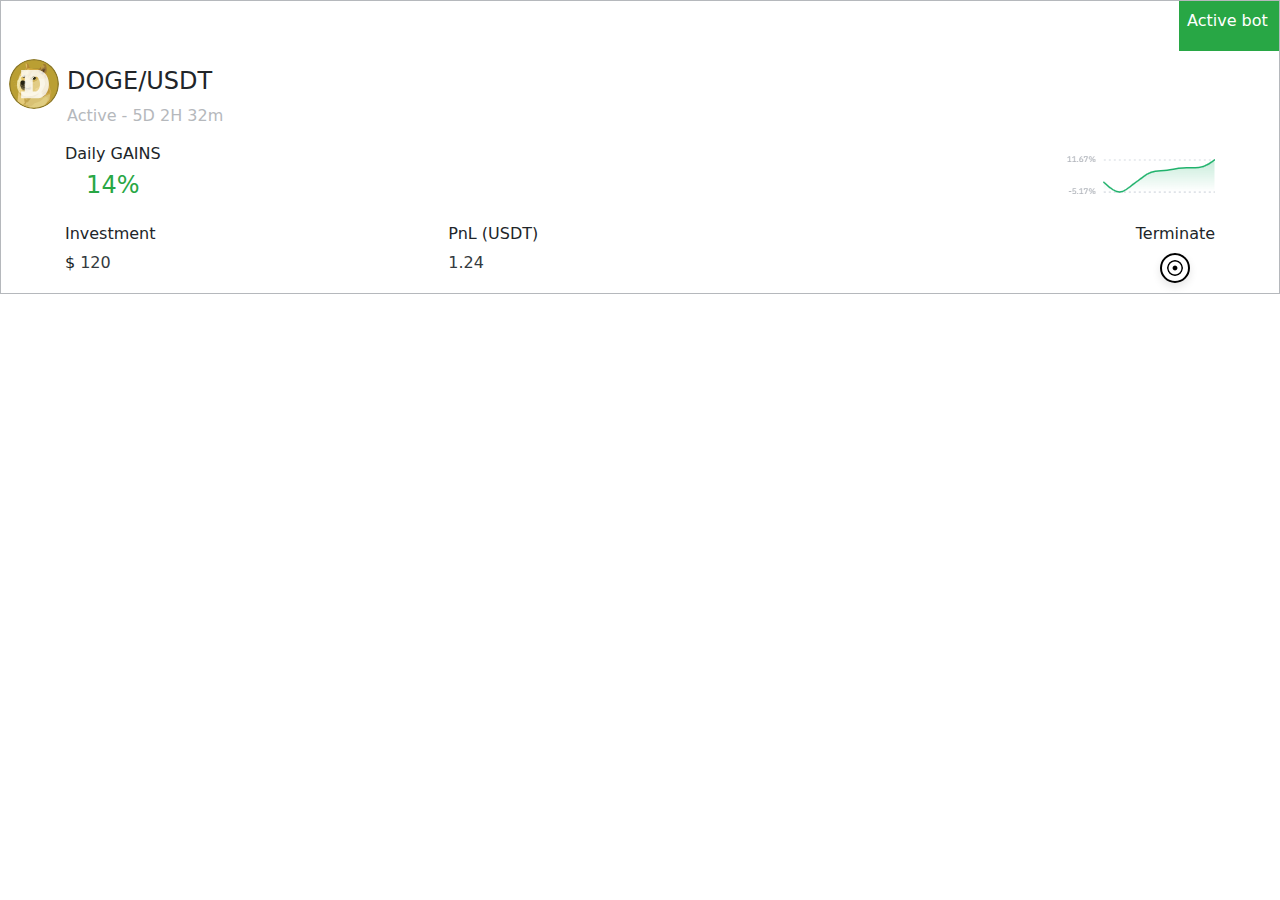
<file: active-bot.html>
<link href="https://cdn.jsdelivr.net/npm/bootstrap@5.3.3/dist/css/bootstrap.min.css" rel="stylesheet" integrity="sha384-QWTKZyjpPEjISv5WaRU9OFeRpok6YctnYmDr5pNlyT2bRjXh0JMhjY6hW+ALEwIH" crossorigin="anonymous">
<link rel="stylesheet" href="./active-bot/active-bot.css">

<body>
    <div class="bot-card ">
        <div class="d-flex justify-content-end">
          <div class="top-box p-2">
            Active bot

          </div>
        </div>

        <div class="coinpair-card d-flex justify-content-start">
            <div class="currency-pair p-2 d-flex">
                <div class="coin-image">
                    <img src="./active-bot/doge.svg" alt="Coin Image" class="rounded-circle">
                  </div>
                <div class="coin-symble p-2">
                    <h4>DOGE/USDT</h4>
                    <SPAN>Active - 5D 2H 32m </SPAN>
                </div>
            </div>
          </div>

          <div class="bot-body">
            <div class=" row  percentage-and-graph d-flex">
                <div class="col-6 percentage d-flex align-items-center">
                  <div class="gains">
                    <h6>Daily GAINS</h6>
                    <span>14%</span>
                  </div>
                </div>
                <div class="col-6 graph d-flex justify-content-end align-items-center">
                    <img src="./active-bot/doge-graph.png" alt="Graph Image" class="img-fluid">
                  </div>
              </div>

              <div class="d-flex justify-content-between mt-3 ">
                <div class="col-4  align-items-center">
                  <div>
                    <h6>Investment</h6>
                    $ <span class="deeptext">120</span>
                  </div>
                </div>
                <div class="col-4   align-items-center">
                    <div>
                        <h6>PnL (USDT)</h6>
                        <span class="deeptext">1.24</span>
                      </div>
                </div>
                <div class="col-4 d-flex justify-content-end ">
                  <div>
                    <h6>Terminate</h6>
                    <div class="terminate-icon">
                      <img src="./active-bot/terminate.png" alt="Coin Image" class="rounded-circle">
                    </div>
                  </div>
                </div>
              </div>
          </div>


      </div>
    <script src="https://cdn.jsdelivr.net/npm/bootstrap@5.3.3/dist/js/bootstrap.bundle.min.js" integrity="sha384-YvpcrYf0tY3lHB60NNkmXc5s9fDVZLESaAA55NDzOxhy9GkcIdslK1eN7N6jIeHz" crossorigin="anonymous"></script>
</body>
</file>
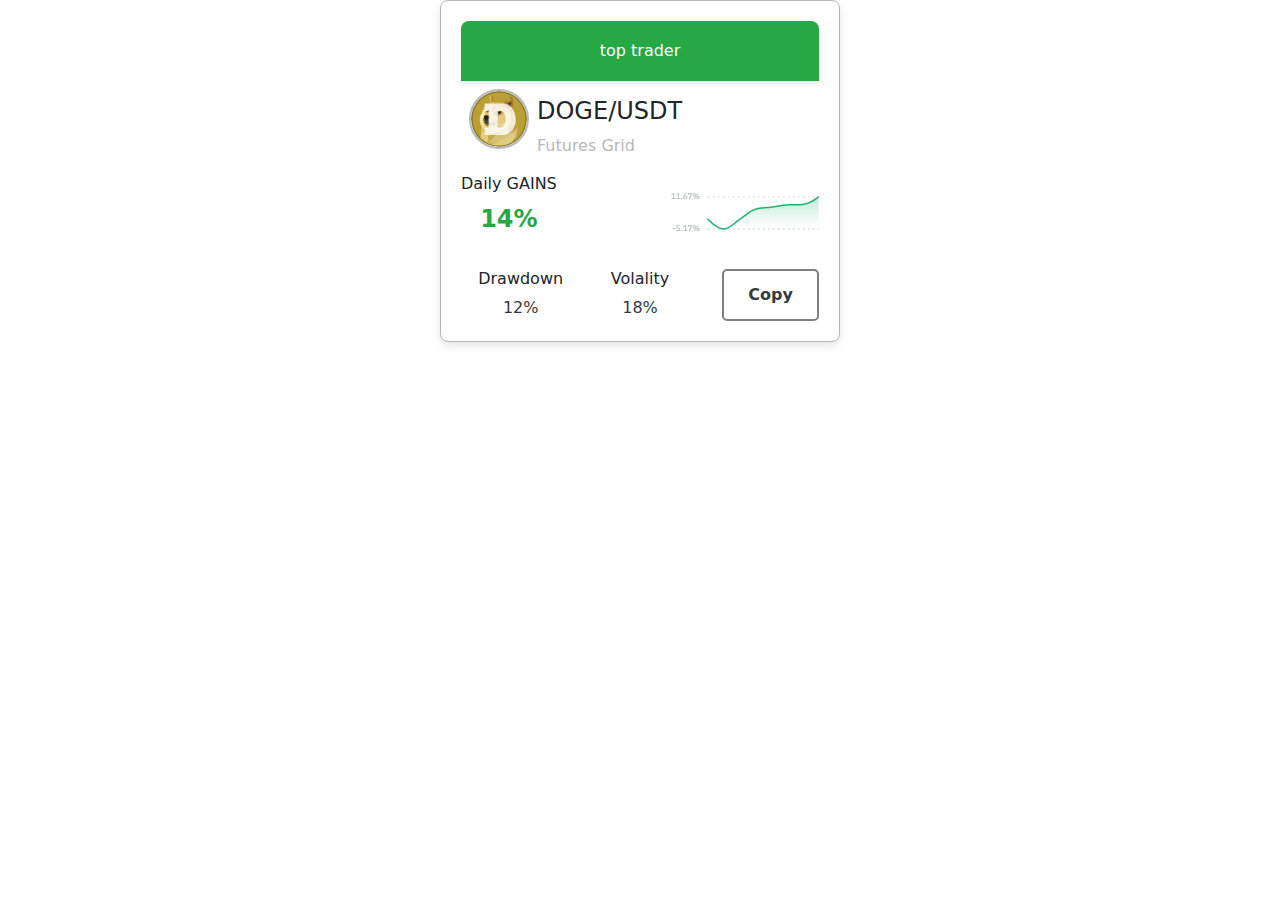
<file: bot.html>
<link href="https://cdn.jsdelivr.net/npm/bootstrap@5.3.3/dist/css/bootstrap.min.css" rel="stylesheet" integrity="sha384-QWTKZyjpPEjISv5WaRU9OFeRpok6YctnYmDr5pNlyT2bRjXh0JMhjY6hW+ALEwIH" crossorigin="anonymous">
<link rel="stylesheet" href="./bot/bot.css">

<body>
    <div class="container bot-card ">
        <div class="d-flex justify-content-end">
          <div class="top-box p-2">
            top trader

          </div>
        </div>

        <div class="coinpair-card d-flex justify-content-start">
            <div class="currency-pair p-2 d-flex">
                <div class="coin-image">
                    <img src="./bot/assets/doge.svg" alt="Coin Image" class="rounded-circle">
                  </div>
                <div class="coin-symble p-2">
                    <h4>DOGE/USDT</h4>
                    <SPAN>Futures Grid</SPAN>
                </div>
            </div>
          </div>

          <div class="bot-body">
            <div class=" row  percentage-and-graph d-flex">
                <div class="col-6 percentage d-flex align-items-center">
                  <div class="gains">
                    <h6>Daily GAINS</h6>
                    <span>14%</span>
                  </div>
                </div>
                <div class="col-6 graph d-flex justify-content-end align-items-center">
                    <img src="./bot/assets/doge-graph.png" alt="Graph Image" class="img-fluid">
                  </div>
              </div>

              <div class="d-flex justify-content-between mt-3 ">
                <div class="col-4  align-items-center">
                  <div>
                    <h6>Drawdown</h6>
                    <span class="deeptext">12%</span>
                  </div>
                </div>
                <div class="col-4   align-items-center">
                    <div>
                        <h6>Volality</h6>
                        <span class="deeptext">18%</span>
                      </div>
                </div>
                <div class="col-4 d-flex justify-content-end ">
                    <button class="copy_button ">Copy</button>
                </div>
              </div>
          </div>


      </div>
    <script src="https://cdn.jsdelivr.net/npm/bootstrap@5.3.3/dist/js/bootstrap.bundle.min.js" integrity="sha384-YvpcrYf0tY3lHB60NNkmXc5s9fDVZLESaAA55NDzOxhy9GkcIdslK1eN7N6jIeHz" crossorigin="anonymous"></script>
</body>
</file>
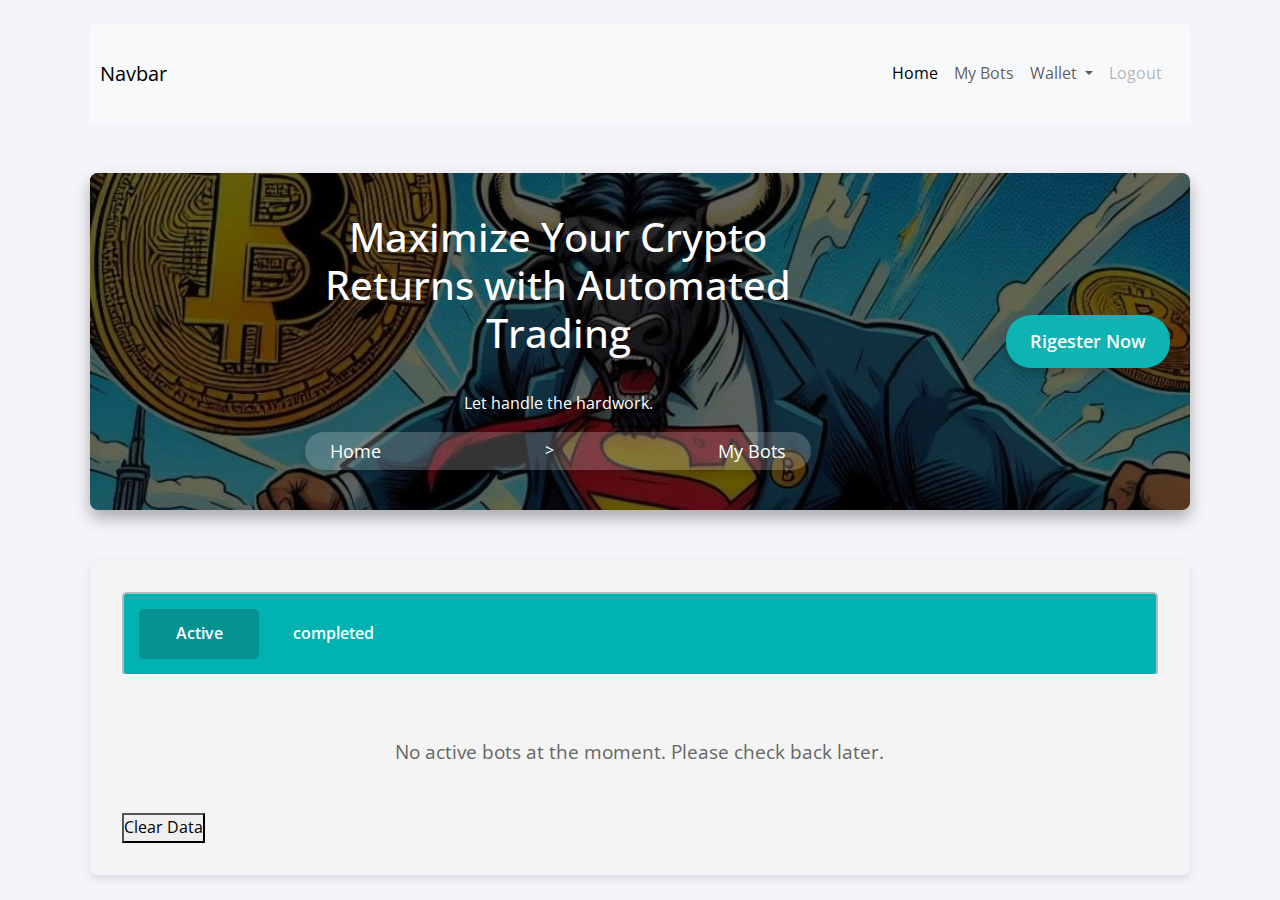
<file: mybots.html>
<!DOCTYPE html>
<html lang="en">
<head>
    <meta charset="UTF-8">
    <meta name="viewport" content="width=device-width, initial-scale=1.0">
    <link href="https://cdn.jsdelivr.net/npm/bootstrap@5.3.3/dist/css/bootstrap.min.css" rel="stylesheet" integrity="sha384-QWTKZyjpPEjISv5WaRU9OFeRpok6YctnYmDr5pNlyT2bRjXh0JMhjY6hW+ALEwIH" crossorigin="anonymous">
    <link rel="stylesheet" href="./css/index.css">
    <link rel="stylesheet" href="./bot/bot.css">
    <link rel="stylesheet" href="./active-bot/active-bot.css">
    <script src="./js/server-details.js"></script>
    <style>
      .hide {
        display: none !important;
        

      }
      .active-btn {
      background-color: #089191 !important;
      color: white !important;
    }
    .inactive-btn {
      /* background-color: #e0e0e0; */
      color: black;
    }
    .box1, .box2 {
      padding: 10px;
      margin: 5px;
      cursor: pointer;
    }
    #no-bots-message {
    margin-top: 20px;
    font-size: 1.2em;
    color: #888;
  }
    </style>
    <title>Document</title>
</head>
<body>

    <div class="main">
      <nav class="navbar navbar-expand-lg bg-body-tertiary">
        <div class="container-fluid">
          <a class="navbar-brand ms-auto" href="./index.html">Navbar</a>
          <button class="navbar-toggler" type="button" data-bs-toggle="collapse" data-bs-target="#navbarSupportedContent" aria-controls="navbarSupportedContent" aria-expanded="false" aria-label="Toggle navigation">
            <span class="navbar-toggler-icon"></span>
          </button>
          <div class="collapse navbar-collapse" id="navbarSupportedContent">
            <ul class="navbar-nav ms-auto mb-2 mb-lg-0">
              <li class="nav-item">
                <a class="nav-link active" aria-current="page" href="./index.html">Home</a>
              </li>
              <li class="nav-item">
                <a class="nav-link" href="./mybots.html">My Bots</a>
              </li>
              <li class="nav-item dropdown">
                <a class="nav-link dropdown-toggle" href="#" role="button" data-bs-toggle="dropdown" aria-expanded="false">
                  Wallet
                </a>
                <ul class="dropdown-menu">
                  <li><a class="dropdown-item" href="./deposite.html">Deposit</a></li>
                  <li><a class="dropdown-item" href="./withdrawal.html">Withdrawal</a></li>
                </ul>
              </li>
              <li class="nav-item">
                <a class="nav-link disabled" aria-disabled="true">Logout</a>
              </li>
            </ul>
          </div>
        </div>
      </nav>
          

      <header>
        <div class="container-fluid p-0 m-0">
           <div class="row p-0 m-0">
               <div class="col-12  hero-text-container">
                   <div class="overlay"></div>
                   <div class="container col-md-6">
                       <h1>Maximize Your Crypto Returns with Automated Trading</h1> <br/>
                   <p>Let handle the hardwork.</p>
                   <div class="sub-nav d-flex justify-content-between">
                     <div class="div"><a href="./index.html#gpt4-bots" >Home</a></div>
                     <div class="div">></div>
                     <div class="div"><a href="./mybots.html#active-bots">My Bots</a></div>
                     
                    </div>
                   </div> 

                   <a href="./login.html"  id="register-btn">Rigester Now</a>
               </div>
               

           </div>
        </div>
       </header>

        
                <div class="mybots">
                  <div class="rec d-flex">
                    <div class="box1 active-btn" id="active-bots-btn">Active</div>
                    <div class="box2" id="dead-bots-btn">completed</div>
                  </div>

                    <div class="d-flex justify-content-center ">
                      <div class="mybots-list d-flex flex-wrap hide" id="active-bots">
                      </div>
                  
                      <div class="mybots-list d-flex flex-wrap" id="dead-bots">
                     

                      </div>
                       
                      </div>
                      <button onclick="clearData()">Clear Data</button>
                    </div>
                </div>

        






          
    </div>


    <script>
      const appStateKey = 'appState'; // Key for storing state in localStorage

const StateManager = {
  // Function to get the current state from localStorage
  getState() {
    const stateJson = localStorage.getItem(appStateKey);
    return stateJson ? JSON.parse(stateJson) : {};
  },

  // Function to save the current state to localStorage and online
  async saveState(newState) {
    const currentState = this.getState();
    const updatedState = { ...currentState, ...newState };
    localStorage.setItem(appStateKey, JSON.stringify(updatedState));

    // Access the user's email from the state object
    const userEmail = updatedState.user?.email;

    if (userEmail) {
      // Save state to the server
      try {
        const response = await fetch(`${baseUrl}/users/${userEmail}/updateState`, {
          method: 'PUT',
          headers: {
            'Content-Type': 'application/json',
          },
          body: JSON.stringify(updatedState),
        });

        if (!response.ok) {
          console.error('Failed to save state to server:', response.statusText);
        }
      } catch (error) {
        console.error('Error saving state to server:', error);
        iziToast.error({
            title: 'Slow Connection',
            message: 'Check internet connection.',
            position: 'topCenter',
            timeout: 3500,
            sound: 'path/to/error-sound.mp3', // Replace with the correct path to your sound file
         });
      }
    } else {
      console.error('User email not found in state.');
    }
  },

  // Optional: Function to clear the state
  clearState() {
    localStorage.removeItem(appStateKey);
  },
};

// Check if the saved state in localStorage is empty before assigning
const savedState = StateManager.getState();
const State = Object.keys(savedState).length === 0 ? {} : savedState;

    </script>


    <script>
      // Get the buttons and the elements to show/hide
      const activeBotsBtn = document.getElementById('active-bots-btn');
      const deadBotsBtn = document.getElementById('dead-bots-btn');
      const activeBots = document.getElementById('active-bots');
      const deadBots = document.getElementById('dead-bots');
  
      // Function to update button styles
      function updateButtonStyles(activeButton, inactiveButton) {
        activeButton.classList.add('active-btn');
        activeButton.classList.remove('inactive-btn');
        inactiveButton.classList.add('inactive-btn');
        inactiveButton.classList.remove('active-btn');
      }
  
// Define a named function to handle the button click event
function showActiveBots() {
  activeBots.classList.remove('hide');
  deadBots.classList.add('hide');
  updateButtonStyles(activeBotsBtn, deadBotsBtn);
}
showActiveBots();


// Add event listeners to the buttons
activeBotsBtn.addEventListener('click', showActiveBots);

  
      deadBotsBtn.addEventListener('click', () => {
        activeBots.classList.add('hide');
        deadBots.classList.remove('hide');
        updateButtonStyles(deadBotsBtn, activeBotsBtn);
        populateCompletedBots();
      });
    </script>

<script>


  // Retrieve saved bots state from localStorage or use initial data
  const activeTradingBots =  State.activeTradingBots || [];
  const completedTradingBots =  State.completedTradingBots || [];

  let growthRate = 10;

  // Function to generate bot card HTML
  function generateBotCardHtml(bot, index) {
    const totalValue = (bot.investment + bot.pnl).toFixed(2);
    return `
      <div class="col-12 col-md-4 pe-2" id="bot-${index}">
        <div class="bot-card">
          <div class="d-flex justify-content-end">
            <div class="top-box p-2">
              Active bot
            </div>
          </div>
          <div class="coinpair-card d-flex justify-content-start">
            <div class="currency-pair p-2 d-flex">
              <div class="coin-image">
                <img src="${bot.coinImage}" alt="Coin Image" class="rounded-circle">
              </div>
              <div class="coin-symbol p-2">
                <h4>${bot.pair}</h4>
                <span>${bot.status}</span>
              </div>
            </div>
          </div>
          <div class="bot-body">
            <div class="row percentage-and-graph d-flex">
              <div class="col-6 percentage d-flex align-items-center">
                <div class="gains">
                  <h6>Daily GAINS</h6>
                  <span id="daily-gains-${index}">${bot.dailyGains}%</span>
                </div>
              </div>
              <div class="col-6 total-value d-flex justify-content-end align-items-center">
                <div>
                  <h6>Total Value</h6>
                  <span id="total-value-${index}">$${totalValue}</span>
                </div>
              </div>
            </div>
            <div class="d-flex justify-content-between mt-3">
              <div class="col-4 align-items-center">
                <div>
                  <h6>Investment</h6>
                  $ <span class="deeptext">${bot.investment}</span>
                </div>
              </div>
              <div class="col-4 align-items-center">
                <div>
                  <h6>PnL (USDT)</h6>
                  <span class="deeptext" id="pnl-${index}">${bot.pnl.toFixed(2)}</span>
                </div>
              </div>
              <div class="col-4 d-flex justify-content-end">
                <div>
                  <h6>Terminate</h6>
                  <div class="terminate-icon">
                    <img src="./active-bot/terminate.png" alt="Terminate Bot" class="rounded-circle" id="terminateBotIcon" onclick="addBotToCompleted(${bot.id})">
                  </div>
                </div>
              </div>
            </div>
          </div>
        </div>
      </div>
    `;
  }

  // Populate the active bots list
  const activeBotsContainer = document.getElementById("active-bots");

  if (activeTradingBots.length === 0) {
    // Show no bots message
    activeBotsContainer.innerHTML = `
      <div class="col-12 text-center">
        <p>No active bots at the moment. Please check back later.</p>
      </div>
    `;
  } else {
    // Populate bots
    activeTradingBots.forEach((bot, index) => {
      activeBotsContainer.innerHTML += generateBotCardHtml(bot, index);
    });
  }

  // Function to simulate live updates with controlled profit/loss behavior
  function simulateLiveUpdates() {
    activeTradingBots.forEach((bot, index) => {
      // Determine whether the bot gains or loses value
      const isGain = Math.random() < 0.8; // 80% chance of gain

      // Calculate the change in PnL
      const change = (Math.random() * 0.1 * growthRate).toFixed(2);
      let newPnL = bot.pnl + (isGain ? parseFloat(change) : -parseFloat(change));

      // Ensure the PnL doesn't go negative
      if (newPnL < 0) newPnL = 0;

      // Update the bot object
      bot.pnl = newPnL;
      bot.dailyGains = (newPnL / bot.investment * 100).toFixed(2);

      // Update the HTML
      document.getElementById(`daily-gains-${index}`).textContent = `${bot.dailyGains}%`;
      document.getElementById(`pnl-${index}`).textContent = newPnL.toFixed(2);

      // Calculate and update the Total Value
      const newTotalValue = (bot.investment + newPnL).toFixed(2);
      document.getElementById(`total-value-${index}`).textContent = `$${newTotalValue}`;
    });

    // Save updated bot state to localStorage
    StateManager.saveState({ activeTradingBots });
  }

  // Simulate live updates every 5 seconds
  setInterval(simulateLiveUpdates, 5000);

  // Function to set the growth rate
  function setGrowthRate(rate) {
    growthRate = rate;
  }

  

  // Example usage: setGrowthRate(0.5); // Slower growth rate
  // Example usage: setGrowthRate(2);   // Faster growth rate
</script>

<!-- completed bots -->
<script>
    // Function to generate bot card HTML
    function generateBotCardHtml(bot, index) {
      const totalValue = (bot.investment + bot.pnl).toFixed(2);
      return `
        <div class="col-12 col-md-4 pe-2" id="bot-${index}">
          <div class="bot-card">
            <div class="d-flex justify-content-end">
              <div class="top-box p-2">
                Active bot
              </div>
            </div>
            <div class="coinpair-card d-flex justify-content-start">
              <div class="currency-pair p-2 d-flex">
                <div class="coin-image">
                  <img src="${bot.coinImage}" alt="Coin Image" class="rounded-circle">
                </div>
                <div class="coin-symbol p-2">
                  <h4>${bot.pair}</h4>
                  <span>${bot.status}</span>
                </div>
              </div>
            </div>
            <div class="bot-body">
              <div class="row percentage-and-graph d-flex">
                <div class="col-6 percentage d-flex align-items-center">
                  <div class="gains">
                    <h6>Daily GAINS</h6>
                    <span id="daily-gains-${index}">${bot.dailyGains}%</span>
                  </div>
                </div>
                <div class="col-6 total-value d-flex justify-content-end align-items-center">
                  <div>
                    <h6>Total Value</h6>
                    <span id="total-value-${index}">$${totalValue}</span>
                  </div>
                </div>
              </div>
              <div class="d-flex justify-content-between mt-3">
                <div class="col-4 align-items-center">
                  <div>
                    <h6>Investment</h6>
                    $ <span class="deeptext">${bot.investment}</span>
                  </div>
                </div>
                <div class="col-4 align-items-center">
                  <div>
                    <h6>PnL (USDT)</h6>
                    <span class="deeptext" id="pnl-${index}">${bot.pnl.toFixed(2)}</span>
                  </div>
                </div>
                <div class="col-4 d-flex justify-content-end">
                  <div>
                    <h6>Terminate</h6>
                    <div class="terminate-icon">
                      <img src="./active-bot/terminate.png" alt="Terminate Bot" class="rounded-circle" id="terminateBotIcon" onclick="addBotToCompleted(${bot.id})">
                    </div>
                  </div>
                </div>
              </div>
            </div>
          </div>
        </div>
      `;
    }
  
    // Populate the active bots list
    const completedBotsContainer = document.getElementById("dead-bots");
  
    if (completedTradingBots.length === 0) {
      // Show no bots message
      completedBotsContainer.innerHTML = `
        <div class="col-12 text-center">
          <p>No active bots at the moment. Please check back later.</p>
        </div>
      `;
    } else {
      // Populate bots
      completedTradingBots.forEach((bot, index) => {
        completedBotsContainer.innerHTML += generateBotCardHtml(bot, index);
      });
    }
  

  </script>

<script>


// Function to repopulate the completed bots list
function populateCompletedBots() {
  const completedBotsContainer = document.getElementById("dead-bots");
  completedBotsContainer.innerHTML = ""; // Clear the current content

  if (completedTradingBots.length === 0) {
    // Show no bots message
    completedBotsContainer.innerHTML = `
      <div class="col-12 text-center">
        <p>No completed bots at the moment. Please check back later.</p>
      </div>
    `;
  } else {
    // Populate bots
    completedTradingBots.forEach((bot, index) => {
      completedBotsContainer.innerHTML += generateBotCardHtml(bot, index);
    });
  }
}
populateCompletedBots();

// Function to repopulate the active bots list
function populateActiveBots() {
  const activeBotsContainer = document.getElementById("active-bots");
  activeBotsContainer.innerHTML = ""; // Clear the current content

  if (activeTradingBots.length === 0) {
    // Show no bots message
    activeBotsContainer.innerHTML = `
      <div class="col-12 text-center">
        <p>No active bots at the moment. Please check back later.</p>
      </div>
    `;
  } else {
    // Populate bots
    activeTradingBots.forEach((bot, index) => {
      activeBotsContainer.innerHTML += generateBotCardHtml(bot, index);
    });
  }
}

// Call this function whenever you need to refresh the content
populateActiveBots();



// Helper function to move a bot from active to completed
function addBotToCompleted(bot_id) {
  console.log("Attempt to terminate bot: " + bot_id);

  // Check if the bot is already in completedTradingBots
  const botExistsInCompleted = completedTradingBots.some(bot => bot.id === bot_id);

  if (botExistsInCompleted) {
    console.log("Bot is already in the completed list: " + bot_id);
    return;
  }

  // Find the bot by its id in activeTradingBots
  const botIndex = activeTradingBots.findIndex(bot => bot.id === bot_id);

  if (botIndex !== -1) {
    // Remove the bot from activeTradingBots and add it to completedTradingBots
    const [terminatedBot] = activeTradingBots.splice(botIndex, 1);
    completedTradingBots.push(terminatedBot);

    // Update State with the new lists
    StateManager.saveState({ activeTradingBots, completedTradingBots });
    populateActiveBots();
    populateCompletedBots();
    

    console.log("Bot terminated and moved to completed: ", terminatedBot);
    
  } else {
    console.log("Bot not found in active list: " + bot_id);
  }

}

function clearData(){
  activeTradingBots.length = 0;
  completedTradingBots.length = 0;
  StateManager.clearState();
  populateActiveBots();
  populateCompletedBots();
}
</script>

    <script src="https://cdn.jsdelivr.net/npm/bootstrap@5.3.3/dist/js/bootstrap.bundle.min.js" integrity="sha384-YvpcrYf0tY3lHB60NNkmXc5s9fDVZLESaAA55NDzOxhy9GkcIdslK1eN7N6jIeHz" crossorigin="anonymous"></script>
</body>
</html>
</file>
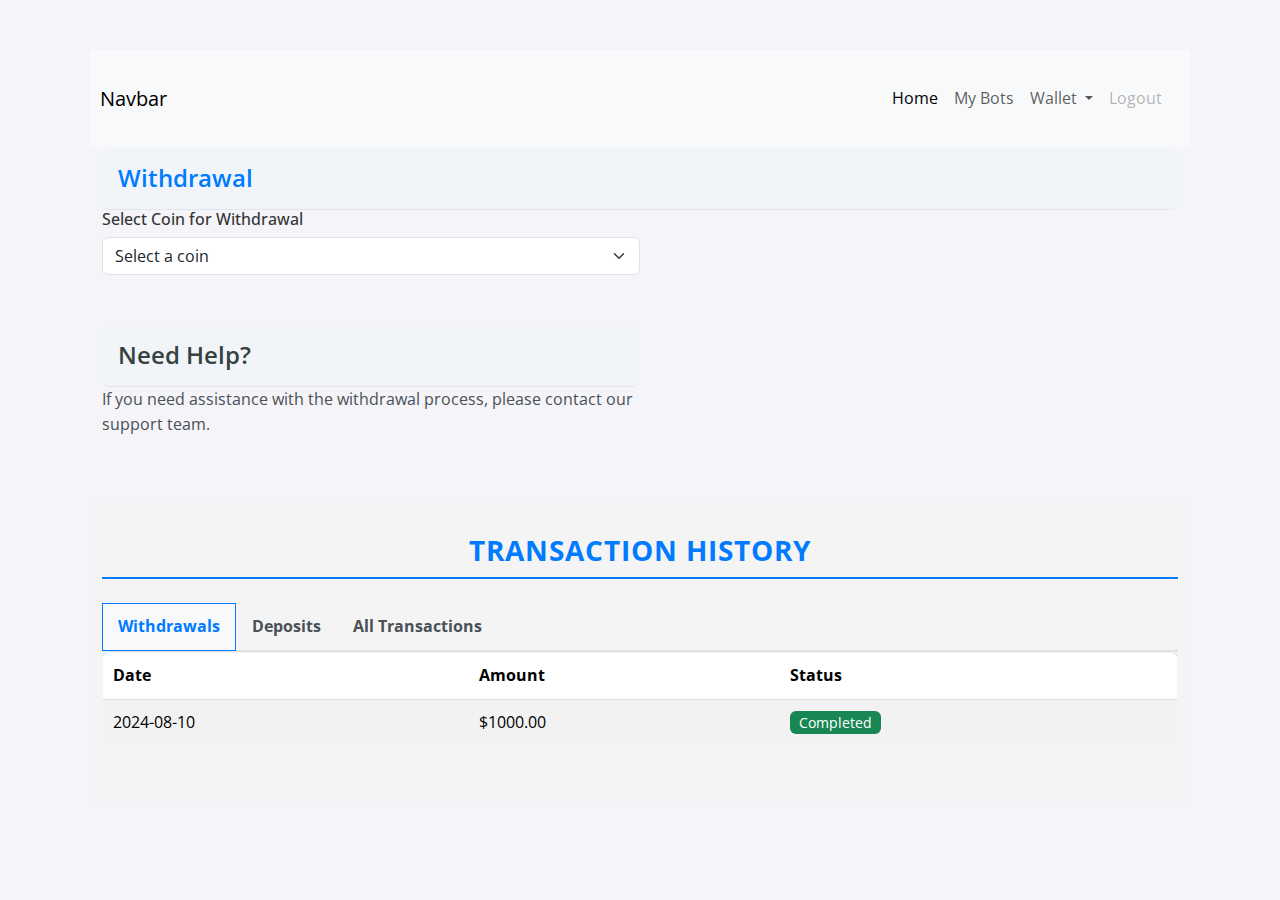
<file: withdrawal.html>
<!DOCTYPE html>
<html lang="en">
<head>
    <meta charset="UTF-8">
    <meta name="viewport" content="width=device-width, initial-scale=1.0">
    <link href="https://cdn.jsdelivr.net/npm/bootstrap@5.3.3/dist/css/bootstrap.min.css" rel="stylesheet" integrity="sha384-QWTKZyjpPEjISv5WaRU9OFeRpok6YctnYmDr5pNlyT2bRjXh0JMhjY6hW+ALEwIH" crossorigin="anonymous">
    <link rel="stylesheet" href="./css/index.css">
    <link rel="stylesheet" href="./bot/bot.css">
    <style>
      .withdrawal-detail {
        margin-top: 20px;
      }
      .withdrawal-detail h6 {
        font-size: 1.1rem;
        margin-bottom: 15px;
      }
      .withdrawal-detail .form-group {
        margin-bottom: 15px;
      }
      .form-group label {
        font-weight: bold;
      }
      .btn-copy {
        cursor: pointer;
      }
      .network-fee {
        margin-top: 10px;
        font-weight: bold;
        color: #ff5722; /* Optional: Change color to highlight fee */
      }
    </style>
    <title>Withdrawal Page</title>
</head>
<body>

    <div class="main">
      <nav class="navbar navbar-expand-lg bg-body-tertiary">
        <div class="container-fluid">
          <a class="navbar-brand ms-auto" href="./index.html">Navbar</a>
          <button class="navbar-toggler" type="button" data-bs-toggle="collapse" data-bs-target="#navbarSupportedContent" aria-controls="navbarSupportedContent" aria-expanded="false" aria-label="Toggle navigation">
            <span class="navbar-toggler-icon"></span>
          </button>
          <div class="collapse navbar-collapse" id="navbarSupportedContent">
            <ul class="navbar-nav ms-auto mb-2 mb-lg-0">
              <li class="nav-item">
                <a class="nav-link active" aria-current="page" href="./index.html">Home</a>
              </li>
              <li class="nav-item">
                <a class="nav-link" href="./mybots.html">My Bots</a>
              </li>
              <li class="nav-item dropdown">
                <a class="nav-link dropdown-toggle" href="#" role="button" data-bs-toggle="dropdown" aria-expanded="false">
                  Wallet
                </a>
                <ul class="dropdown-menu">
                  <li><a class="dropdown-item" href="./deposite.html">Deposit</a></li>
                  <li><a class="dropdown-item" href="./withdrawal.html">Withdrawal</a></li>
                </ul>
              </li>
              <li class="nav-item">
                <a class="nav-link disabled" aria-disabled="true">Logout</a>
              </li>
            </ul>
          </div>
        </div>
      </nav>
        
      <div class="container">
        <div class="withdrawal">
          <div class="heading p-3">
            <h5>Withdrawal</h5>
          </div>
          <div class="body">
            <div class="d-flex flex-wrap">
              <div class="col-12 col-md-6">
                <div class="select-coin inputs">
                  <h6>Select Coin for Withdrawal</h6>
                  <div>
                    <select class="form-select" id="coin-select">
                      <option selected>Select a coin</option>
                      <option value="usdt">USDT</option>
                      <option value="bnb">BNB</option>
                      <!-- Add more options as needed -->
                    </select>
                  </div>
                </div>
                
                <div class="withdrawal-detail d-none" id="withdrawal-detail">
                  <h6>Withdrawal Details</h6>
                  <div class="form-group">
                    <label for="withdrawal-address">Withdrawal Address</label>
                    <input type="text" class="form-control" id="withdrawal-address" placeholder="Enter withdrawal address">
                  </div>
                  <div class="form-group">
                    <label for="amount">Amount</label>
                    <input type="number" class="form-control" id="amount" placeholder="Enter amount">
                  </div>
                  <div class="network-fee" id="network-fee">Estimated Network Fee: $0.00</div>
                  <button class="btn btn-primary">Submit Withdrawal</button>
                </div>
              </div>
              <div class="col-12 col-md-6">
                <div class="heading p-3">
                  <h5>Need Help?</h5>
                </div>
                <p>If you need assistance with the withdrawal process, please contact our support team.</p>
              </div>
            </div>
          </div>
        </div>
      </div>

      <section class="container transactions my-5">
        <h3 class="heading mb-4">Transaction History</h3>
        
        <div class="tabs mb-4">
          <ul class="nav nav-tabs" id="transactionTabs" role="tablist">
            <li class="nav-item" role="presentation">
              <a class="nav-link active" id="withdrawals-tab" data-bs-toggle="tab" href="#withdrawals" role="tab" aria-controls="withdrawals" aria-selected="true">Withdrawals</a>
            </li>
            <li class="nav-item" role="presentation">
              <a class="nav-link" id="deposits-tab" data-bs-toggle="tab" href="#deposits" role="tab" aria-controls="deposits" aria-selected="false">Deposits</a>
            </li>
            <li class="nav-item" role="presentation">
              <a class="nav-link" id="transactions-tab" data-bs-toggle="tab" href="#transactions" role="tab" aria-controls="transactions" aria-selected="false">All Transactions</a>
            </li>
          </ul>
          <div class="tab-content" id="transactionTabsContent">
            <div class="tab-pane fade show active" id="withdrawals" role="tabpanel" aria-labelledby="withdrawals-tab">
              <table class="table table-striped">
                <thead>
                  <tr>
                    <th>Date</th>
                    <th>Amount</th>
                    <th>Status</th>
                  </tr>
                </thead>
                <tbody>
                  <!-- Withdrawal data rows here -->
                  <tr>
                    <td>2024-08-10</td>
                    <td>$1000.00</td>
                    <td><span class="badge bg-success">Completed</span></td>
                  </tr>
                  <!-- More rows as needed -->
                </tbody>
              </table>
            </div>
            <div class="tab-pane fade" id="deposits" role="tabpanel" aria-labelledby="deposits-tab">
              <table class="table table-striped">
                <thead>
                  <tr>
                    <th>Date</th>
                    <th>Amount</th>
                    <th>Status</th>
                  </tr>
                </thead>
                <tbody>
                  <!-- Deposit data rows here -->
                  <tr>
                    <td>2024-08-09</td>
                    <td>$1500.00</td>
                    <td><span class="badge bg-info">Pending</span></td>
                  </tr>
                  <!-- More rows as needed -->
                </tbody>
              </table>
            </div>
            <div class="tab-pane fade" id="transactions" role="tabpanel" aria-labelledby="transactions-tab">
              <table class="table table-striped">
                <thead>
                  <tr>
                    <th>Date</th>
                    <th>Type</th>
                    <th>Amount</th>
                    <th>Status</th>
                  </tr>
                </thead>
                <tbody>
                  <!-- All transaction data rows here -->
                  <tr>
                    <td>2024-08-08</td>
                    <td>Deposit</td>
                    <td>$500.00</td>
                    <td><span class="badge bg-success">Completed</span></td>
                  </tr>
                  <!-- More rows as needed -->
                </tbody>
              </table>
            </div>
          </div>
        </div>
      </section>
      
    </div>

    <script src="https://cdn.jsdelivr.net/npm/bootstrap@5.3.3/dist/js/bootstrap.bundle.min.js" integrity="sha384-YvpcrYf0tY3lHB60NNkmXc5s9fDVZLESaAA55NDzOxhy9GkcIdslK1eN7N6jIeHz" crossorigin="anonymous"></script>
    <script>
      document.getElementById('coin-select').addEventListener('change', function() {
        const selectedCoin = this.value;
        const withdrawalDetail = document.getElementById('withdrawal-detail');
        const networkFee = document.getElementById('network-fee');
        
        if (selectedCoin) {
          withdrawalDetail.classList.remove('d-none');

          // Example logic for setting network fee based on selected coin
          switch (selectedCoin) {
            case 'usdt':
              networkFee.textContent = 'Estimated Network Fee: $2.00'; // Example fee for USDT
              break;
            case 'bnb':
              networkFee.textContent = 'Estimated Network Fee: $0.50'; // Example fee for BNB
              break;
            default:
              networkFee.textContent = 'Estimated Network Fee: $0.00';
          }
        } else {
          withdrawalDetail.classList.add('d-none');
        }
      });
    </script>
</body>
</html>
</file>
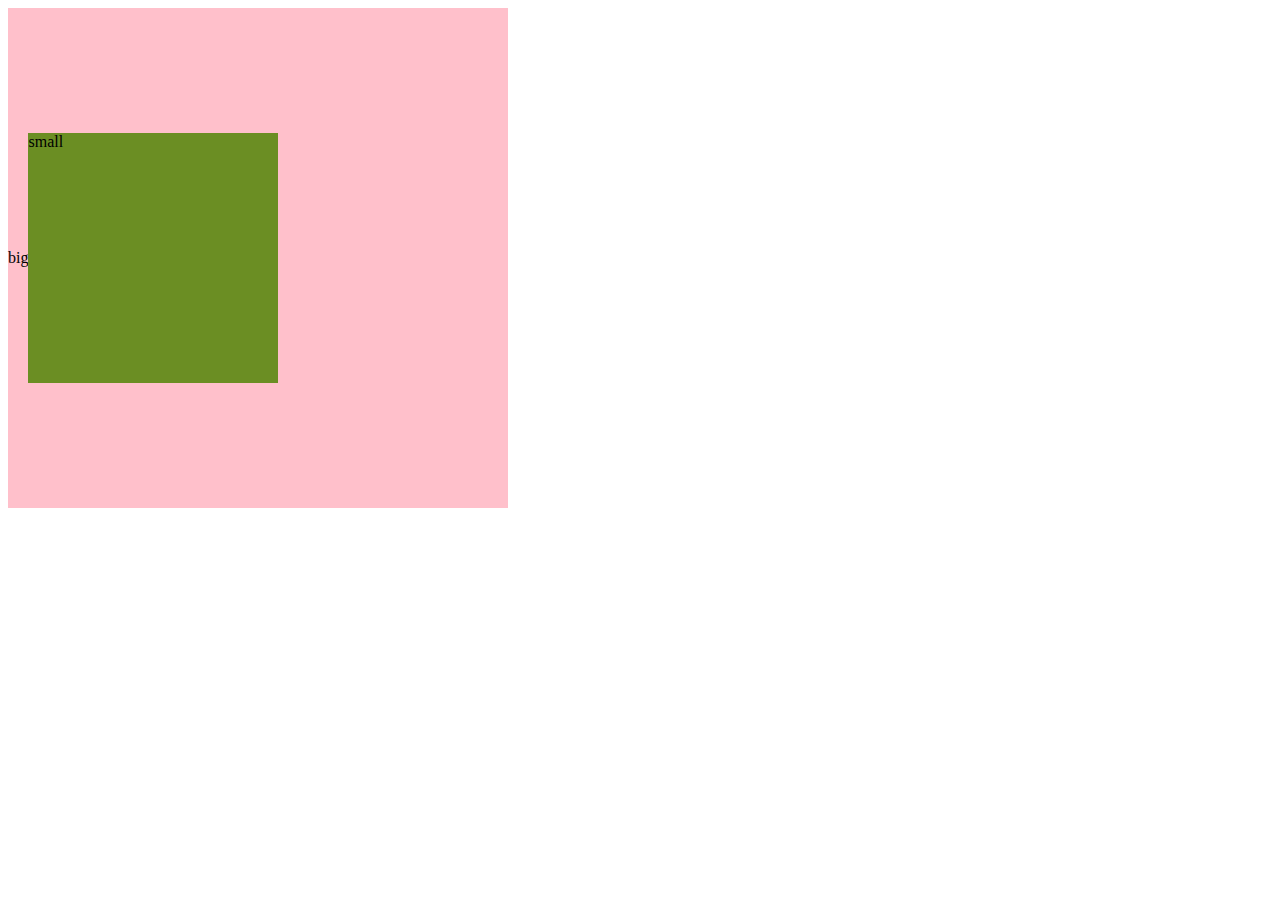
<file: sample/test.html>
<!DOCTYPE html>
<html lang="en">
<head>
    <meta charset="UTF-8">
    <meta name="viewport" content="width=device-width, initial-scale=1.0">
    <title>Document</title>
    <style>
        .big-box {
            background: pink;
            width: 500px;
            height: 500px;
            display: flex;
            align-items: center;
        }

        .small-box {
          background: olivedrab;
          width: 250px;
          height: 250px;
        }
    </style>
</head>
<body>
    <div class="big-box">
        big
        <div class="small-box">
            small
        </div>
    </div>
</body>
</html>
</file>
<file: active-bot/active-bot.css>
.bot-card {
  --border-color: #B5B8BC;
  --background-color-top-box: #28a745;
  --text-color-main: #343a40;
  --text-color-accent: #28a745;
  --button-border-color: gray;
  --button-hover-background: #ffffff;
  --button-hover-text-color: #28a745;
  border: 1px solid var(--border-color);
  width: 100%;
  padding: 0;
  padding-bottom: 10px;
  box-shadow: 0 0 5px rgba(255, 255, 255, 0.5);
  /* Hover effect */
}
.bot-card span {
  color: var(--border-color);
}
.bot-card .h6, .bot-card .deeptext {
  color: var(--text-color-main);
}
.bot-card .top-box {
  background-color: var(--background-color-top-box);
  width: 100px;
  height: 50px;
  padding: 20px;
  border-right: 8px;
  color: white;
  position: relative;
}
.bot-card .bot-body {
  width: 90%;
  margin-left: auto;
  margin-right: auto;
}
.bot-card .gains {
  text-align: center;
  margin-bottom: 0.5rem;
  line-height: 1.2;
}
.bot-card .gains span {
  color: var(--text-color-accent);
  font-size: 1.5rem;
}
.bot-card .coin-image img {
  width: 50px;
  height: 50px;
  -o-object-fit: cover;
     object-fit: cover;
}
.bot-card .terminate-icon {
  display: flex;
  align-items: center;
  justify-content: center;
  margin-top: 10px;
  cursor: pointer; /* Change cursor to pointer to indicate it's clickable */
}
.bot-card .terminate-icon img {
  width: 30px; /* Adjust size as needed */
  height: 30px; /* Adjust size as needed */
  border: 2px solid #000; /* Add a border if desired */
  padding: 5px; /* Add padding if desired */
  box-shadow: 0 4px 8px rgba(0, 0, 0, 0.1); /* Add a shadow if desired */
  transition: transform 0.3s, box-shadow 0.3s; /* Smooth transition for hover effects */
}
.bot-card .terminate-icon img:hover {
  transform: scale(1.1); /* Slightly enlarge the icon */
  box-shadow: 0 8px 16px rgba(0, 0, 0, 0.2); /* Darken the shadow */
}/*# sourceMappingURL=active-bot.css.map */
</file>
<file: bot/bot.css>
.bot-card {
  --border-color: #B5B8BC;
  --background-color-top-box: #28a745;
  --text-color-main: #343a40;
  --text-color-accent: #28a745;
  --button-border-color: gray;
  --button-hover-background: #ffffff;
  --button-hover-text-color: #28a745;
  border: 1px solid var(--border-color);
  border-radius: 8px; /* Added rounded corners */
  padding: 20px;
  margin-bottom: 20px; /* Increased spacing for better separation */
  box-shadow: 0 4px 8px rgba(0, 0, 0, 0.1); /* Softer shadow for a modern look */
  background-color: #ffffff; /* White background for contrast */
  max-width: 400px; /* Set a max width for consistency */
  transition: transform 0.3s ease, box-shadow 0.3s ease; /* Smooth transitions */
}
.bot-card:hover {
  transform: translateY(-5px); /* Slight lift effect on hover */
  box-shadow: 0 8px 16px rgba(0, 0, 0, 0.2); /* Enhanced shadow on hover */
}
.bot-card span {
  color: var(--border-color);
}
.bot-card .h6, .bot-card .deeptext {
  color: var(--text-color-main);
  font-size: 1rem; /* Adjusted font size for consistency */
}
.bot-card .top-box {
  background-color: var(--background-color-top-box);
  width: 100%;
  height: 60px; /* Increased height for better content fit */
  padding: 15px;
  color: #ffffff;
  display: flex;
  align-items: center; /* Centered content vertically */
  justify-content: center; /* Centered content horizontally */
  border-radius: 8px 8px 0 0; /* Rounded top corners */
  position: relative;
  box-shadow: 0 2px 4px rgba(0, 0, 0, 0.1); /* Subtle shadow for depth */
}
.bot-card .bot-body {
  width: 100%;
  text-align: center; /* Centered text for consistency */
}
.bot-card .gains {
  margin-bottom: 1rem; /* Adjusted margin for spacing */
  line-height: 1.5; /* Improved readability */
}
.bot-card .gains span {
  color: var(--text-color-accent);
  font-size: 1.5rem; /* Larger font size for emphasis */
  font-weight: bold; /* Bold text for better emphasis */
}
.bot-card .coin-image img {
  width: 60px; /* Increased size for better visibility */
  height: 60px;
  -o-object-fit: cover;
     object-fit: cover;
  border-radius: 50%; /* Rounded image for a modern look */
  border: 2px solid var(--border-color); /* Border for better definition */
}
.bot-card .copy_button {
  padding: 12px 24px; /* Increased padding for a better button size */
  background-color: transparent;
  color: var(--text-color-main);
  border: 2px solid var(--button-border-color);
  border-radius: 5px;
  font-size: 16px;
  font-weight: bold;
  transition: background-color 0.3s ease, color 0.3s ease, border-color 0.3s ease;
}
.bot-card .copy_button:hover {
  background-color: var(--button-hover-background);
  color: var(--button-hover-text-color);
  border-color: var(--button-hover-text-color);
}
.bot-card .copy_button:focus {
  outline: none;
  box-shadow: 0 0 5px rgba(0, 0, 0, 0.2); /* Updated focus effect */
}

/* Media Query for Mobile Screens */
@media only screen and (max-width: 768px) {
  .bot-card {
    max-width: 95%; /* Increased width for better fit on small screens */
    margin-left: auto;
    margin-right: auto;
  }
}/*# sourceMappingURL=bot.css.map */
</file>
<file: css/index.css>
@import url("https://fonts.googleapis.com/css2?family=Open+Sans:wght@200;300;400;500;600;700&display=swap");
* {
  padding: 0;
  margin: 0;
  box-sizing: border-box;
}

header .hero-text-container {
  margin: 50px 0;
  display: flex;
  align-items: center;
  justify-content: center;
  position: relative;
  background-image: url("../assets/superman.jpeg");
  background-size: cover;
  background-position: center;
  background-repeat: no-repeat;
  color: #fff;
  padding: 40px 20px;
  border-radius: 8px;
  box-shadow: 0 8px 16px rgba(0, 0, 0, 0.3);
  width: vw;
}
header .hero-text-container .overlay {
  position: absolute;
  top: 0;
  left: 0;
  width: 100%;
  height: 100%;
  background: rgba(0, 0, 0, 0.6);
  z-index: 1;
  border-radius: 8px;
}
header .hero-text-container > div {
  position: relative;
  z-index: 2;
  text-align: center;
  color: #fff;
}
header .hero-text-container #register-btn {
  position: relative;
  z-index: 2;
  background-color: #0eb3b3;
  color: #fff;
  border: none;
  border-radius: 25px;
  padding: 12px 24px;
  font-size: 18px;
  font-weight: 600;
  cursor: pointer;
  transition: background-color 0.3s ease, transform 0.2s ease;
  box-shadow: 0 4px 8px rgba(0, 0, 0, 0.2);
  text-decoration: none;
}
header .hero-text-container #register-btn:hover {
  background-color: #0a8484;
  transform: scale(1.08);
}
header .hero-text-container #register-btn:focus {
  outline: none;
  box-shadow: 0 0 0 3px rgba(0, 123, 255, 0.5);
}
header .hero-text-container #register-btn:active {
  background-color: #075454;
  transform: scale(0.96);
}
header .hero-text-container .sub-nav {
  display: flex;
  justify-content: center;
  padding: 5px 15px;
  background-color: rgba(255, 255, 255, 0.2);
  border-radius: 25px;
  box-shadow: 0 4px 8px rgba(0, 0, 0, 0.15);
}
header .hero-text-container .sub-nav .div {
  display: flex;
  align-items: center;
}
header .hero-text-container .sub-nav .div a {
  background: none;
  border: none;
  font-size: 1.1rem;
  color: #fff;
  cursor: pointer;
  padding: 0 10px; /* Horizontal padding for spacing */
  outline: none;
  text-decoration: none;
  transition: color 0.3s ease;
}
header .hero-text-container .sub-nav .div a:hover {
  color: #38efef;
}
header .hero-text-container .sub-nav .div a:active {
  color: #003865;
}
header .hero-text-container .sub-nav .div.divider {
  color: #b0b0b0;
  margin: 0 10px;
}

/* Specific styles for screens with a max width of 768px (mobile screens) */
@media (max-width: 768px) {
  .hero-text-container {
    flex-direction: column;
    padding: 30px 15px;
    border-radius: 5px;
  }
  #register-btn {
    padding: 10px 20px;
    font-size: 16px;
    margin: 15px; /* Added margin between register button and sub-nav */
  }
  .sub-nav {
    flex-wrap: wrap; /* Allow wrapping for smaller screens */
    padding: 10px;
  }
  .sub-nav .div {
    margin-bottom: 0; /* Remove margin for horizontal layout */
    margin-right: 10px; /* Space between horizontal items */
  }
  .sub-nav .div.divider {
    display: inline; /* Keep the divider visible */
    margin: 0 5px; /* Adjust spacing for the divider */
  }
}
section {
  padding: 2rem; /* Added padding for spaciousness */
  background-color: #f4f4f4; /* Light background for the section */
}
section .heading {
  font-size: 2.5rem; /* Larger font size for emphasis */
  margin-bottom: 2rem; /* Increased margin for spacing */
  text-align: center;
  color: #333; /* Darker color for better contrast */
  font-weight: 700; /* Bold text for importance */
  text-transform: uppercase; /* All caps for a strong look */
  letter-spacing: 1px; /* Slight letter spacing for readability */
}
section .d-flex {
  display: flex;
  flex-wrap: wrap;
  gap: 1.5rem; /* Increased gap for better spacing between items */
}
section .d-flex .listeditem {
  padding: 1.5rem; /* Increased padding for a more spacious feel */
  background-color: #ffffff; /* Clean white background */
  border: 1px solid #e0e0e0; /* Subtle border for separation */
  border-radius: 8px; /* Rounded corners for a modern look */
  box-shadow: 0 4px 8px rgba(0, 0, 0, 0.1); /* Enhanced shadow for depth */
  transition: transform 0.2s ease, box-shadow 0.2s ease; /* Smooth transitions for hover effects */
}
section .d-flex .listeditem:hover {
  transform: translateY(-5px); /* Slight lift on hover */
  box-shadow: 0 8px 16px rgba(0, 0, 0, 0.15); /* Stronger shadow on hover */
}
section .d-flex .listeditem h2 {
  font-size: 1.75rem; /* Slightly larger font size for better visibility */
  margin-bottom: 0.75rem; /* Increased margin for spacing */
  color: #007bff; /* Primary color for headings */
  font-weight: 600; /* Bold text for emphasis */
}
section .d-flex .listeditem h2 span {
  font-weight: 700; /* Extra bold for emphasis */
  color: #333; /* Darker color for contrast */
}
section .d-flex .listeditem p {
  font-size: 1.1rem; /* Slightly larger font size for readability */
  color: #666; /* Softer color for text */
}
section .d-flex .col-12 {
  margin-bottom: 1.5rem; /* Increased margin for spacing */
}
@media (min-width: 768px) {
  section .d-flex .col-12.col-md-6 {
    flex: 0 0 48%; /* Slightly adjusted for spacing */
  }
  section .d-flex .col-12.col-md-4 {
    flex: 0 0 30%; /* Adjusted for spacing and alignment */
  }
}
section .d-flex .d-none {
  display: none;
}
@media (min-width: 768px) {
  section .d-flex .d-none.d-md-block {
    display: block; /* Show block on larger screens */
  }
}

.bots .heading {
  font-size: 2.5em; /* Slightly larger for emphasis */
  font-weight: bold;
  text-align: center;
  margin-bottom: 20px; /* Increased margin for better spacing */
  color: #333; /* Darker color for contrast */
  text-transform: uppercase; /* All caps for a strong heading */
  letter-spacing: 1px; /* Slight letter spacing for readability */
}
.bots p {
  font-size: 1.1em; /* Adjusted for readability */
  text-align: center;
  margin-bottom: 25px; /* Increased margin for spacing */
  line-height: 1.6; /* Increased line height for better readability */
  max-width: 700px; /* Slightly reduced for better focus on content */
  margin-left: auto;
  margin-right: auto;
  color: #555; /* Softer color for paragraph text */
}
.bots .listeditem {
  padding: 20px; /* Increased padding for a more spacious look */
  text-align: center;
  border: 1px solid rgba(0, 0, 0, 0.1); /* Lighter border for a modern look */
  margin: 15px 0; /* Increased margin for better separation */
  border-radius: 8px; /* Rounded corners for a smoother appearance */
  background-color: #f9f9f9; /* Subtle background color */
  box-shadow: 0 4px 8px rgba(0, 0, 0, 0.05); /* Soft shadow for depth */
  transition: transform 0.2s ease, box-shadow 0.2s ease; /* Smooth transition for hover effects */
}
.bots .listeditem:hover {
  transform: translateY(-5px); /* Slight lift on hover */
  box-shadow: 0 8px 16px rgba(0, 0, 0, 0.1); /* Stronger shadow on hover */
}

* {
  margin: 0;
  padding: 0;
  box-sizing: border-box;
}

.mybots {
  background: #F4F4F4; /* Light gray background for a softer look */
  padding: 2rem; /* Increased padding for better spacing */
  border-radius: 8px; /* Rounded corners for the container */
  box-shadow: 0 4px 8px rgba(0, 0, 0, 0.1); /* Subtle shadow for depth */
}
.mybots .rec {
  width: 100%;
  border: 2px solid #B5B8BC; /* Subtle border for distinction */
  background: #00B2B2; /* Updated background color for freshness */
  border-bottom: 2px solid #F4F4F4; /* Match container background for a smooth look */
  padding: 10px;
  border-radius: 5px; /* Rounded corners for the box */
  margin-bottom: 1rem; /* Space below the box */
}
.mybots .box1, .mybots .box2 {
  width: 120px; /* Consistent width for buttons */
  padding: 12px 24px; /* Slightly increased padding for better touch target */
  font-weight: 600; /* Semi-bold text for emphasis */
  border: none; /* Remove border */
  border-radius: 5px; /* Rounded corners for buttons */
  cursor: pointer; /* Pointer cursor on hover */
  transition: background-color 0.3s, transform 0.2s; /* Smooth transition for hover effects */
  text-align: center; /* Center text alignment */
  display: inline-block; /* Inline-block to allow margin adjustments */
}
.mybots .box1 {
  background-color: #00B2B2; /* Button color */
  color: #FFFFFF; /* White text color */
}
.mybots .box1:hover {
  background-color: #009999; /* Darker shade on hover */
  transform: scale(1.05); /* Slightly enlarge button on hover */
}
.mybots .box2 {
  background-color: #00B2B2; /* Button color */
  color: #FFFFFF; /* White text color */
}
.mybots .box2:hover {
  background-color: #009999; /* Darker shade on hover */
  transform: scale(1.05); /* Slightly enlarge button on hover */
}
.mybots .mybots-list {
  margin-top: 1.5rem; /* Adjusted margin for spacing */
  margin-left: auto;
  margin-right: auto;
  width: 80%; /* Adjusted width for better centering */
  max-width: 1200px; /* Maximum width for larger screens */
  display: flex;
  flex-wrap: wrap;
  gap: 1.5rem; /* Increased gap between items */
}

.deposit {
  margin-top: 30px; /* Increased margin for better spacing */
  background-color: #f3f4f6; /* Softer background color for the section */
}
.deposit .inputs {
  max-width: 350px; /* Increased max-width for a better layout */
  margin: 25px auto; /* Adjusted margins for better spacing */
  padding: 20px; /* Increased padding for more spacious input areas */
  background-color: #ffffff; /* Clean white background */
  border-radius: 8px; /* Rounded corners for a modern look */
  box-shadow: 0 4px 8px rgba(0, 0, 0, 0.1); /* Soft shadow for depth */
}
.deposit .inputs h6 {
  font-size: 18px; /* Larger font size for headings */
  margin-bottom: 15px; /* Increased margin for spacing */
  color: #333; /* Darker color for better contrast */
  font-weight: 600; /* Bold text for emphasis */
}
.deposit .form-select {
  width: 100%;
  padding: 12px; /* Increased padding for better usability */
  border: 1px solid #ccc; /* Light border color */
  border-radius: 5px; /* Rounded corners */
  font-size: 16px; /* Slightly larger font size for readability */
  background-color: #ffffff; /* Clean white background */
  box-shadow: inset 0 2px 4px rgba(0, 0, 0, 0.1); /* Soft inner shadow */
  transition: border-color 0.2s ease; /* Smooth border color transition */
}
.deposit .form-select:focus {
  border-color: #007bff; /* Highlight border color on focus */
  outline: none; /* Remove default outline */
}
.deposit .form-select option {
  padding: 10px;
}
.deposit .deposit-detail {
  max-width: 450px; /* Increased max-width for a more spacious layout */
  margin: 25px auto; /* Adjusted margins for better spacing */
  padding: 25px; /* Increased padding for a more spacious look */
  border: 1px solid #ddd; /* Light border for separation */
  border-radius: 8px; /* Rounded corners */
  background-color: #ffffff; /* Clean white background */
  box-shadow: 0 4px 8px rgba(0, 0, 0, 0.1); /* Soft shadow for depth */
}
.deposit .deposit-detail h6 {
  font-size: 20px; /* Larger font size for headings */
  margin-bottom: 20px; /* Increased margin for spacing */
  color: #333; /* Darker color for contrast */
  text-align: center; /* Centered text */
  font-weight: 700; /* Bold text for emphasis */
}
.deposit .deposit-detail div {
  text-align: center;
  color: #666; /* Softer color for text */
  font-size: 16px; /* Slightly larger font size for readability */
}
.deposit .deposit-detail img {
  display: block;
  margin: 15px auto; /* Increased margin for better spacing */
  max-width: 100%; /* Ensures the image scales appropriately */
  border-radius: 8px; /* Rounded corners */
  border: 1px solid #ddd; /* Light border for a polished look */
}
.deposit .deposit-detail .btc-address {
  margin-top: 15px; /* Increased margin for spacing */
  padding: 15px; /* Increased padding for better usability */
  background-color: #f8f9fa; /* Softer background color */
  border-radius: 5px; /* Rounded corners */
  border: 1px solid #ccc; /* Light border for separation */
  word-break: break-word; /* Handle long addresses */
  overflow-wrap: break-word; /* Ensure long text wraps correctly */
}

/* Withdrawal Section Styles */
.withdrawal .heading {
  background-color: #f1f5f9; /* Light background for a clean look */
  border-bottom: 1px solid #e2e6ea; /* Subtle border for separation */
  padding: 20px; /* Increased padding for better spacing */
  border-radius: 8px; /* Rounded corners for a softer appearance */
}
.withdrawal .heading h5 {
  margin: 0;
  font-size: 1.5rem; /* Slightly larger font size */
  color: #007bff; /* Blue color for emphasis */
  font-weight: 600; /* Bold text for prominence */
}
.withdrawal .body .d-flex {
  flex-wrap: wrap;
  gap: 20px; /* Added gap for better spacing between columns */
}
.withdrawal .body .d-flex .col-md-6 .select-coin, .withdrawal .body .d-flex .col-md-6 .withdrawal-detail {
  margin-bottom: 30px; /* Increased margin for separation */
}
.withdrawal .body .d-flex .col-md-6 .select-coin .inputs h6, .withdrawal .body .d-flex .col-md-6 .withdrawal-detail .inputs h6 {
  font-size: 1.2rem; /* Larger font size for better readability */
  margin-bottom: 15px;
  color: #343a40; /* Dark color for contrast */
  font-weight: 500; /* Medium font weight for better emphasis */
}
.withdrawal .body .d-flex .col-md-6 .select-coin .inputs select.form-select, .withdrawal .body .d-flex .col-md-6 .withdrawal-detail .inputs select.form-select {
  font-size: 1rem;
  padding: 12px; /* Added padding for a more comfortable input */
  border-radius: 6px; /* Slightly larger border radius for a modern look */
  border: 1px solid #ced4da;
  box-shadow: inset 0 1px 3px rgba(0, 0, 0, 0.1); /* Subtle inset shadow */
}
.withdrawal .body .d-flex .col-md-6 .select-coin .withdrawal-detail, .withdrawal .body .d-flex .col-md-6 .withdrawal-detail .withdrawal-detail {
  display: flex;
  flex-direction: column;
  gap: 20px; /* Gap between form groups for better spacing */
}
.withdrawal .body .d-flex .col-md-6 .select-coin .withdrawal-detail .form-group, .withdrawal .body .d-flex .col-md-6 .withdrawal-detail .withdrawal-detail .form-group {
  margin-bottom: 20px;
}
.withdrawal .body .d-flex .col-md-6 .select-coin .withdrawal-detail .form-group label, .withdrawal .body .d-flex .col-md-6 .withdrawal-detail .withdrawal-detail .form-group label {
  font-weight: 600; /* Bold font for labels */
  margin-bottom: 5px;
  display: block;
  color: #495057; /* Darker color for better readability */
}
.withdrawal .body .d-flex .col-md-6 .select-coin .withdrawal-detail .form-group input.form-control, .withdrawal .body .d-flex .col-md-6 .withdrawal-detail .withdrawal-detail .form-group input.form-control {
  border: 1px solid #ced4da;
  border-radius: 6px; /* Larger border radius */
  padding: 12px; /* Added padding for a more comfortable input */
  font-size: 1rem;
}
.withdrawal .body .d-flex .col-md-6 .select-coin .withdrawal-detail .network-fee, .withdrawal .body .d-flex .col-md-6 .withdrawal-detail .withdrawal-detail .network-fee {
  margin-top: 10px;
  font-weight: 600; /* Bold text for emphasis */
  color: #ff5722; /* Highlight color for network fee */
}
.withdrawal .body .d-flex .col-md-6 .select-coin .withdrawal-detail button.btn-primary, .withdrawal .body .d-flex .col-md-6 .withdrawal-detail .withdrawal-detail button.btn-primary {
  background-color: #007bff; /* Primary button color */
  color: #fff;
  border: none;
  padding: 12px 24px; /* Increased padding for a better button size */
  border-radius: 6px; /* Larger border radius for a modern button */
  font-size: 1rem;
  cursor: pointer;
  transition: background-color 0.3s ease;
}
.withdrawal .body .d-flex .col-md-6 .select-coin .withdrawal-detail button.btn-primary:hover, .withdrawal .body .d-flex .col-md-6 .withdrawal-detail .withdrawal-detail button.btn-primary:hover {
  background-color: #0056b3; /* Darker shade on hover */
}
.withdrawal .body .d-flex .col-md-6 .heading {
  background-color: #f1f5f9; /* Light background for consistency */
  border-bottom: 1px solid #e2e6ea; /* Subtle border for separation */
  padding: 20px; /* Consistent padding */
  border-radius: 8px; /* Rounded corners for consistency */
}
.withdrawal .body .d-flex .col-md-6 .heading h5 {
  margin: 0;
  font-size: 1.5rem; /* Consistent font size */
  color: #36423d; /* Green color for emphasis */
  font-weight: 600; /* Bold text */
}
.withdrawal .body .d-flex .col-md-6 p {
  font-size: 1rem;
  color: #495057; /* Dark color for text */
}

.transactions .heading {
  font-size: 1.75rem;
  font-weight: bold;
  color: #007bff;
  margin-bottom: 20px;
  border-bottom: 2px solid #007bff;
  padding-bottom: 10px;
}
.transactions .tabs .nav-tabs {
  border-bottom: 2px solid #dee2e6;
}
.transactions .tabs .nav-tabs .nav-link {
  border-radius: 0;
  margin-bottom: -1px;
  padding: 10px 15px;
  color: #495057;
  font-weight: bold;
  transition: background-color 0.3s ease;
}
.transactions .tabs .nav-tabs .nav-link.active {
  color: #007bff;
  background-color: #f8f9fa;
  border-color: #007bff;
}
.transactions .tabs .nav-tabs .nav-link:hover {
  background-color: #e9ecef;
}
.transactions .tabs .tab-content .table {
  border: 1px solid #dee2e6;
  border-radius: 5px;
  overflow: hidden;
}
.transactions .tabs .tab-content .table thead {
  background-color: #007bff;
  color: #fff;
}
.transactions .tabs .tab-content .table thead th {
  padding: 10px;
  text-align: left;
}
.transactions .tabs .tab-content .table tbody tr:nth-child(odd) {
  background-color: #f8f9fa;
}
.transactions .tabs .tab-content .table tbody tr:nth-child(even) {
  background-color: #ffffff;
}
.transactions .tabs .tab-content .table tbody tr td {
  padding: 10px;
}
.transactions .tabs .tab-content .badge {
  font-size: 0.85rem;
  font-weight: normal;
}
.transactions .tabs .tab-content .badge.bg-success {
  background-color: #28a745;
}
.transactions .tabs .tab-content .badge.bg-info {
  background-color: #17a2b8;
}

* {
  margin: 0;
  padding: 0;
  box-sizing: border-box;
  font-family: "Open Sans", sans-serif; /* Ensure the font is applied globally */
}

body {
  background-color: #f4f4f9; /* Light background color for a clean look */
  color: #333; /* Dark text for readability */
  line-height: 1.6; /* Comfortable line-height for body text */
  display: flex;
  flex-direction: column;
  align-items: center;
  justify-content: center;
  min-height: 100vh; /* Ensure the body takes up the full viewport height */
}

.text-center {
  text-align: center;
  padding: 20px; /* Add padding for spacing around the text */
}

.text-center .heading {
  font-size: 2.5rem; /* Slightly larger heading */
  font-weight: bold;
  color: #333; /* Use a darker color for the heading */
  margin-bottom: 15px; /* Increase space below the heading */
}

.text-center p {
  font-size: 1.2rem; /* Increase font size for better readability */
  color: #666;
  line-height: 1.7; /* Slightly more line-height */
  max-width: 700px; /* Increase max-width */
  margin: 0 auto 25px; /* Center and add space below */
  padding: 0 15px; /* Add horizontal padding */
}

.main {
  max-width: 1100px; /* Slightly reduce max-width for better focus on content */
  width: 100%;
  margin: 20px auto; /* Add vertical margin for breathing space */
}

.main .container-fluid {
  display: flex;
  flex-wrap: wrap; /* Allow wrapping for better layout on small screens */
  align-items: center;
  justify-content: space-between; /* Spread content evenly */
  padding: 10px; /* Add padding for spacing */
}

.container-fluid > * {
  flex: 1; /* Ensure child elements take equal space */
  margin: 10px; /* Add margin between child elements */
  min-width: 300px; /* Ensure a minimum width for child elements */
}/*# sourceMappingURL=index.css.map */
</file>
